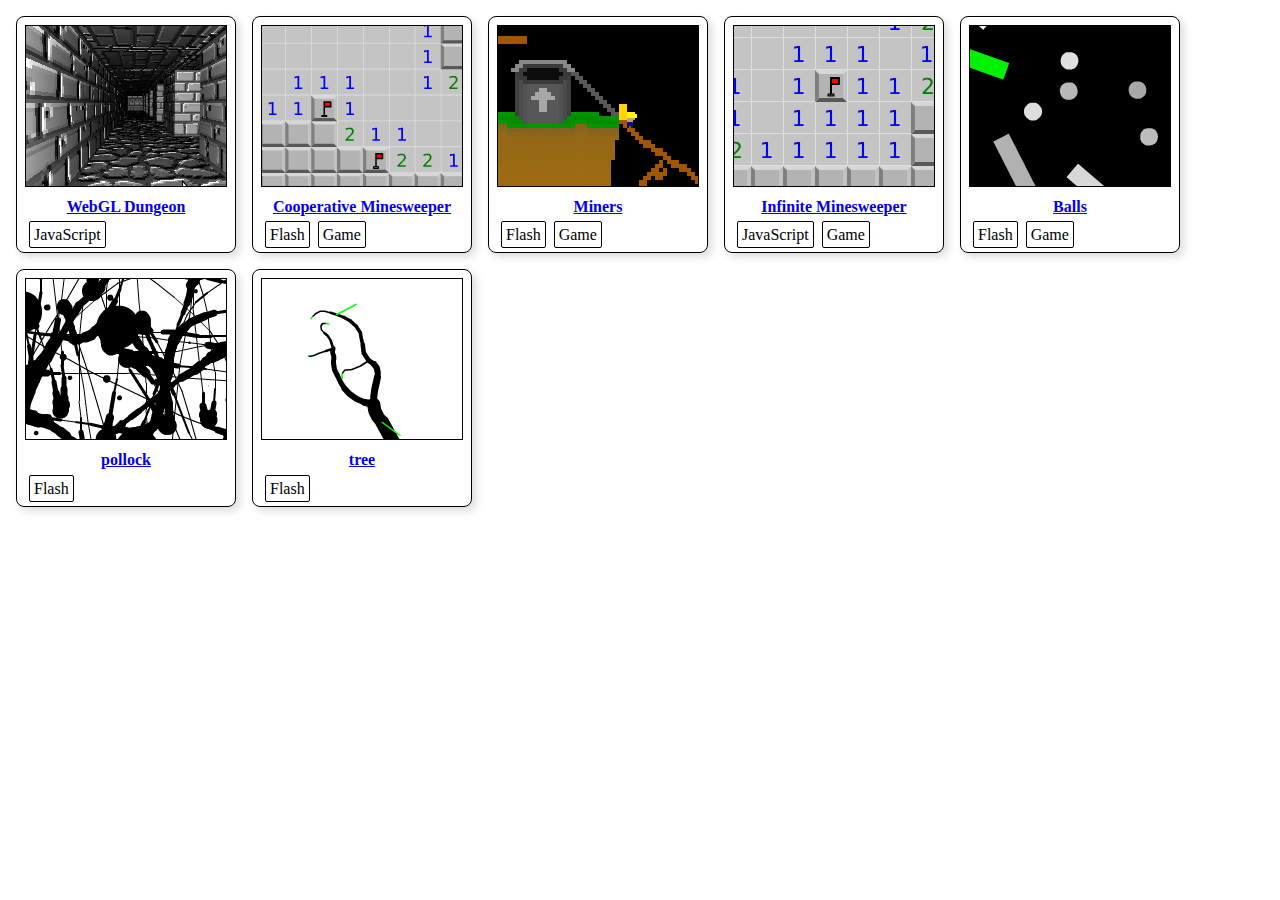
<file: index.html>
<html>
<head>
<link rel="stylesheet" type="text/css" href="style.css">
<title>My Games</title>
</head>
<body>
    <div class="game" >
        <a href="webgl-dungeon/" >
            <img src="webgl-dungeon/screen.png" />
            <h1>WebGL Dungeon</h1>
        </a>
        <span class="tag">JavaScript</span>
    </div>
    <div class="game" >
        <a href="coopmine/" >
            <img src="coopmine/screen.png" />
            <h1>Cooperative Minesweeper</h1>
        </a>
        <span class="tag">Flash</span><span class="tag">Game</span>
    </div>
    <div class="game" >
        <a href="miners/" >
            <img src="miners/screen.png" />
            <h1>Miners</h1>
        </a>
        <span class="tag">Flash</span><span class="tag">Game</span>
    </div>
    <div class="game" >
        <a href="infinimine/" >
            <img src="infinimine/screen.png" />
            <h1>Infinite Minesweeper</h1>
        </a>
        <span class="tag" >JavaScript</span><span class="tag">Game</span>
    </div>
    <div class="game" >
        <a href="balls/" >
            <img src="balls/screen.png" />
            <h1>Balls</h1>
        </a>
        <span class="tag" >Flash</span><span class="tag">Game</span>
    </div>
    <div class="game" >
        <a href="pollock/" >
            <img src="pollock/screen.png" />
            <h1>pollock</h1>
        </a>
        <span class="tag" >Flash</span>
    </div>
    <div class="game" >
        <a href="tree/" >
            <img src="tree/screen.png" />
            <h1>tree</h1>
        </a>
        <span class="tag" >Flash</span>
    </div>
</body>
</file>
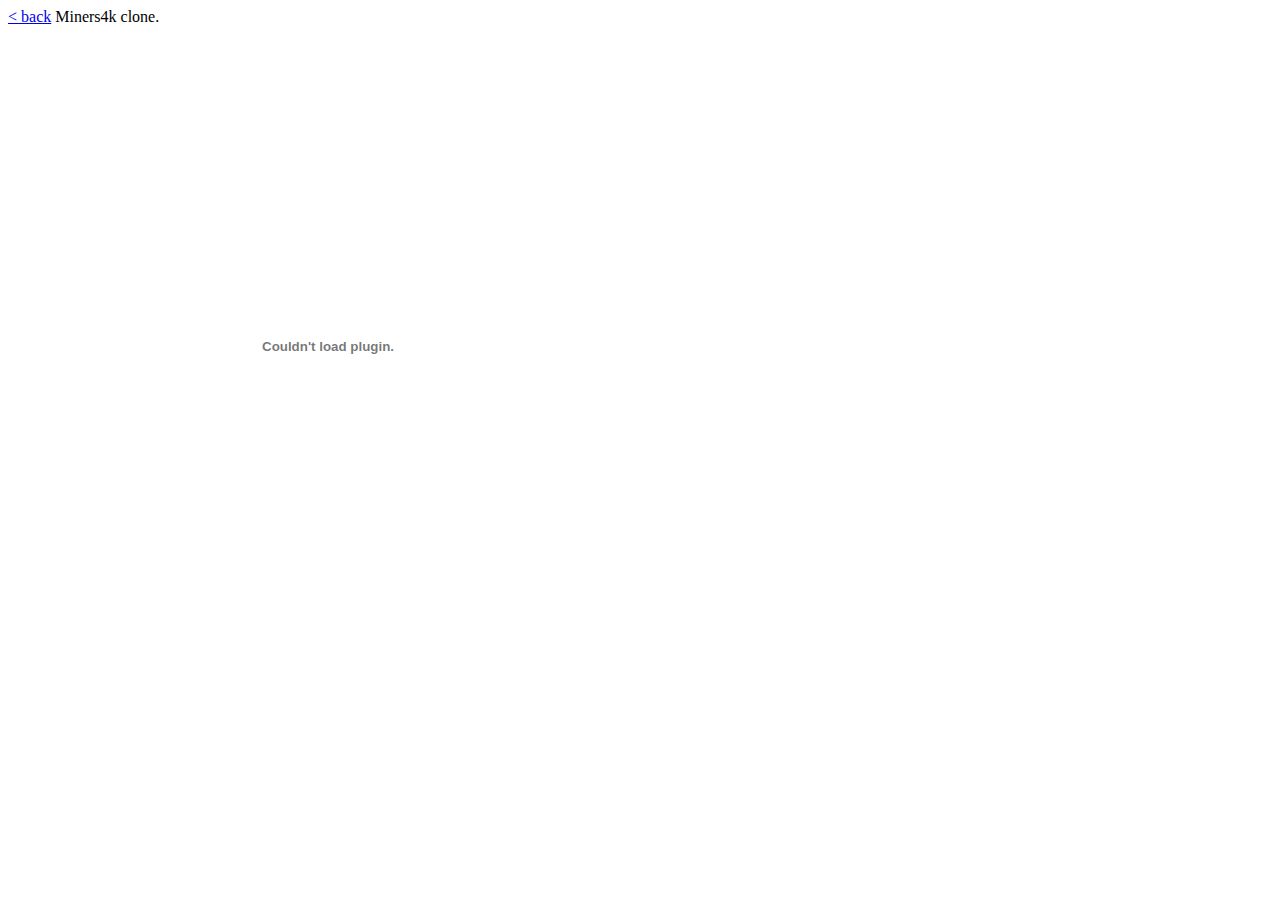
<file: balls/index.html>
<html>
<head>
<title>Cooperative Minesweeper</title>
</head>
<body>
    <div>
        <a href="../">&lt; back</a>
        Miners4k clone.
    </div>
    <object type="application/x-shockwave-flash" data="balls.swf" width="640" height="640" >
        <param name="movie" value="balls.swf" />
        <param name="quality" value="high" />
    </object>
</body>
</file>
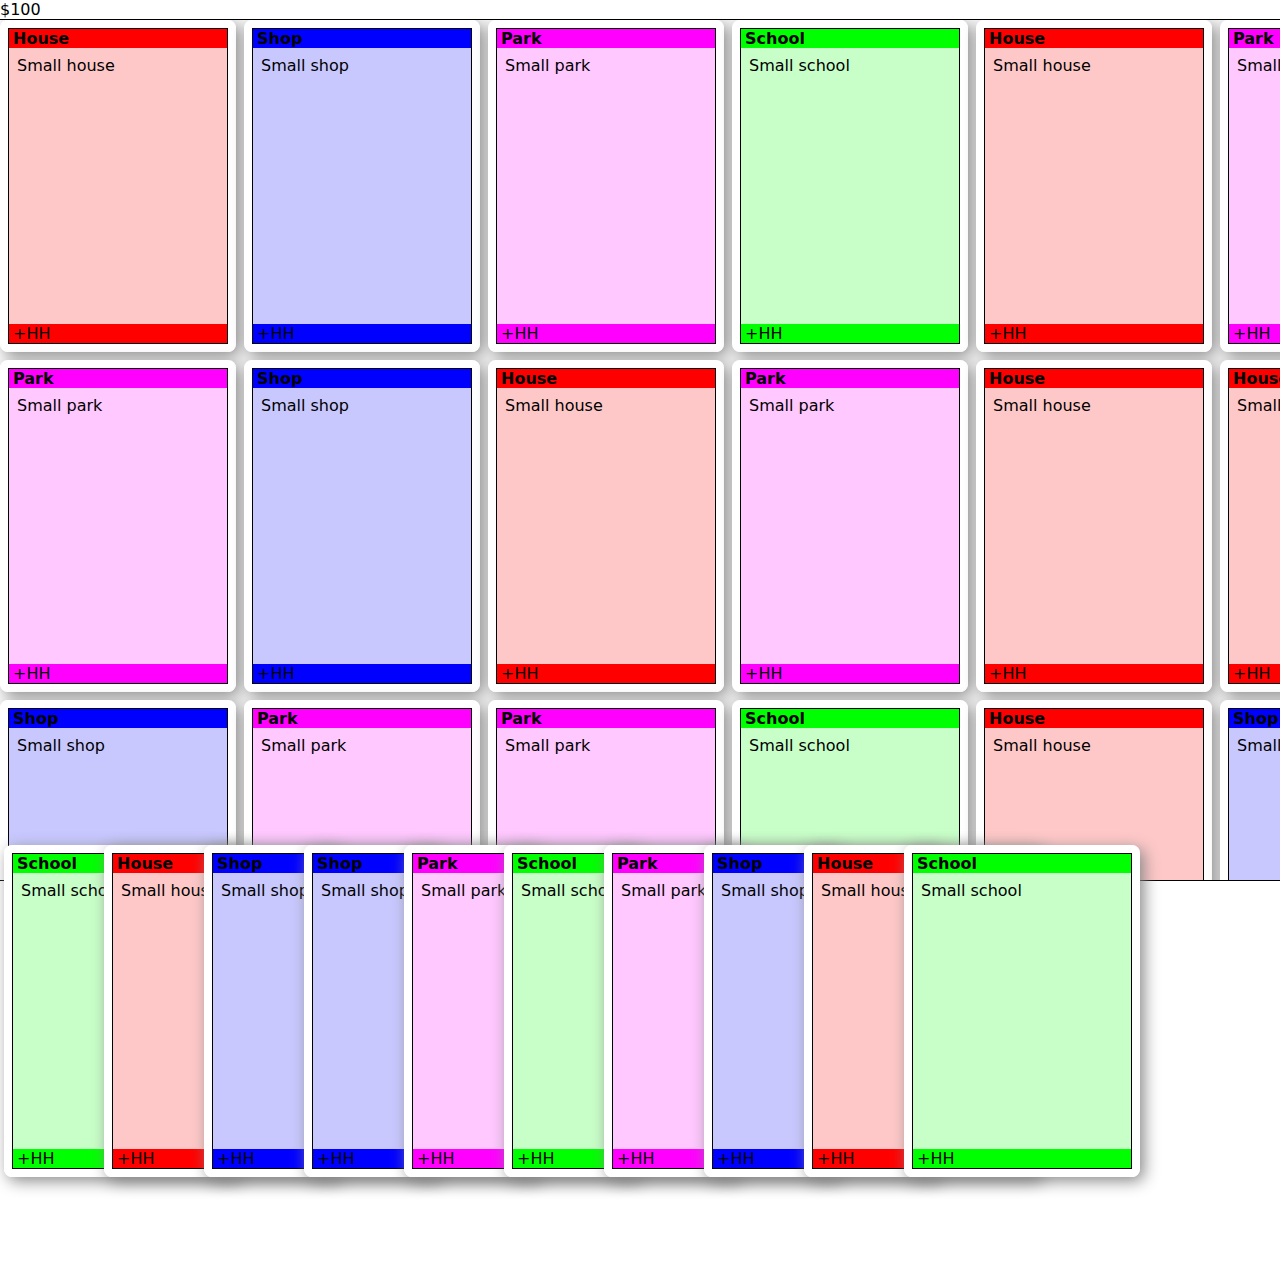
<file: cardcity/index.html>
<html>
  <head>
    <meta charset="utf-8">
    <script src="gl-matrix.js"></script>
    <script src="script.js"></script>
    <link rel="stylesheet" type="text/css" href="style.css" />
  </head>
  <body onload="main()" >
    <div class="statusbar" >
      $100
    </div>
    <div id="screen" >
      <div id="board" >
      </div>
    </div>
    <div id="hand" >
    </div> 
  </body>
</html>
</file>
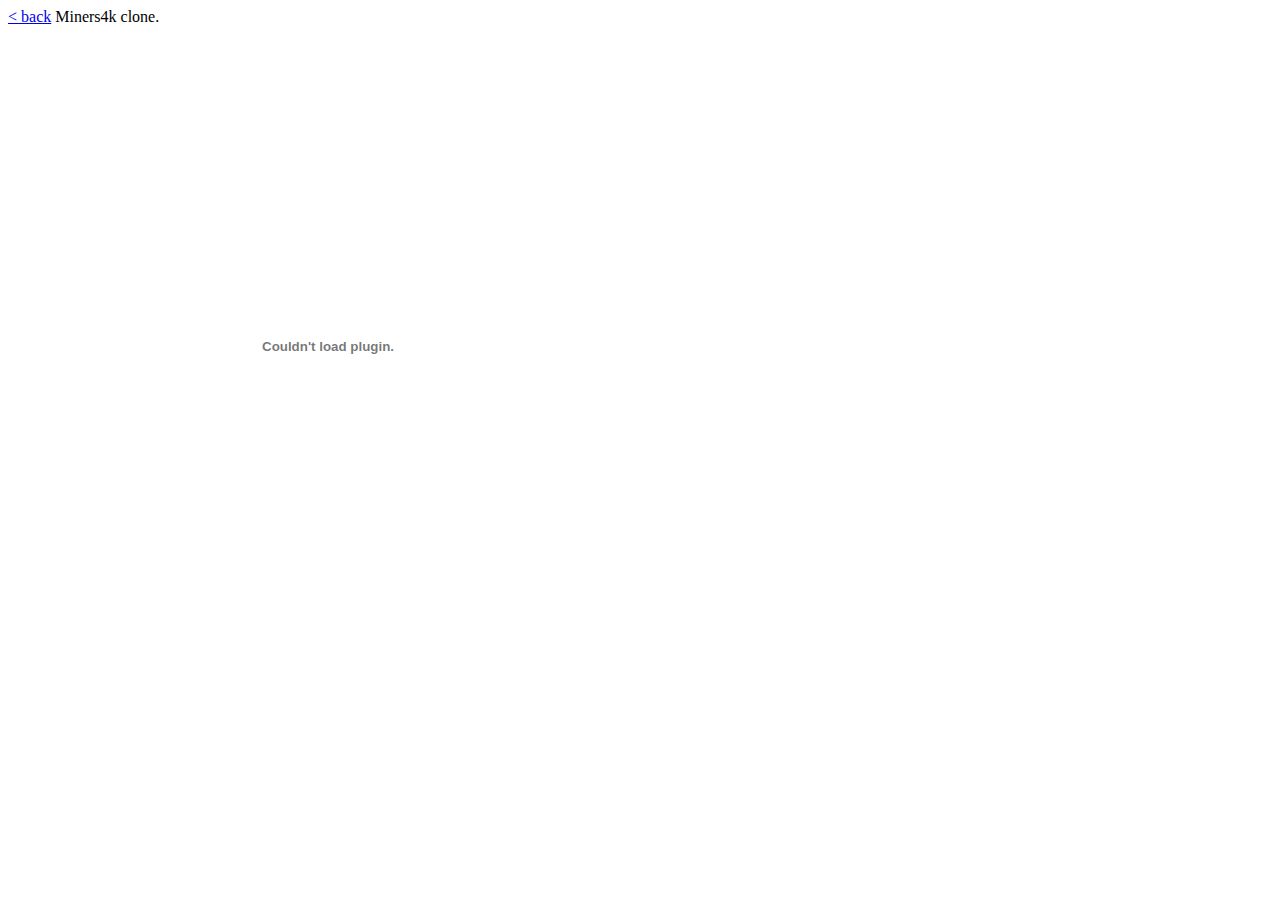
<file: coopmine/index.html>
<html>
<head>
<title>Cooperative Minesweeper</title>
</head>
<body>
    <div>
        <a href="../">&lt; back</a>
        Miners4k clone.
    </div>
    <object type="application/x-shockwave-flash" data="mine.swf" width="640" height="640" >
        <param name="movie" value="mine.swf" />
        <param name="quality" value="high" />
    </object>
</body>
</file>
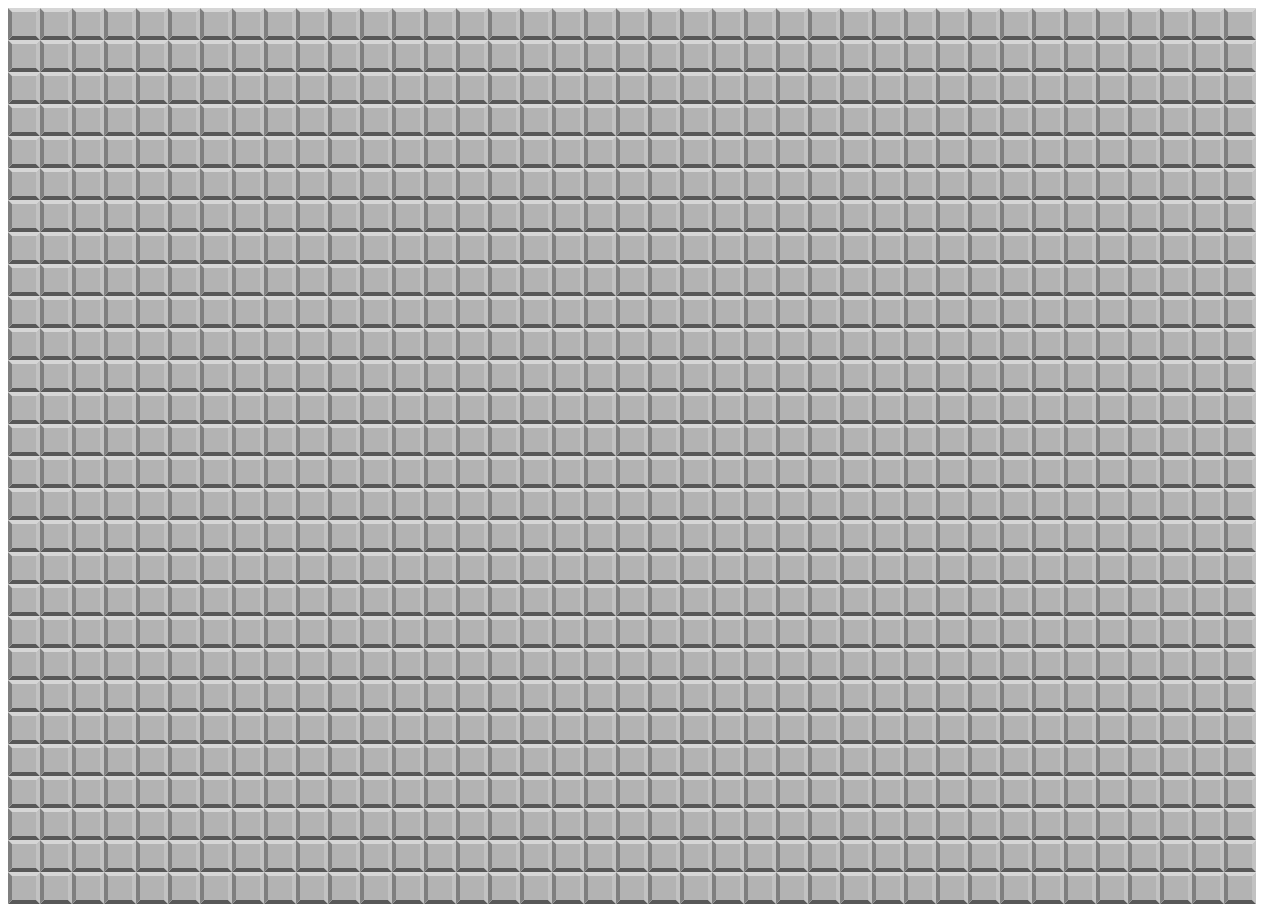
<file: infinimine/index.html>
<html>
<head>
<style type="text/css">

table
{
	border-spacing: 0;
	table-layout: fixed;
}

td
{
	width: 32px;
	height: 32px;
	margin: 0px;
	padding: 0px;

	background-image: url(sprites.png);
    background-repeat: no-repeat;
}

td.hidden{	background-position: 0px 0px;}
td.flag{background-position: -32px 0px;}
td.mine{background-position: -64px 0px;}

td.clicked0{background-position: -96px 0px;}
td.clicked1{background-position: -128px 0px;}
td.clicked2{background-position: -160px 0px;}
td.clicked3{background-position: -192px 0px;}
td.clicked4{background-position: -224px 0px;}
td.clicked5{background-position: -256px 0px;}
td.clicked6{background-position: -288px 0px;}
td.clicked7{background-position: -320px 0px;}
td.clicked8{background-position: -352px 0px;}
td.clicked9{background-position: -384px 0px;}

</style>

<script>

function trace(x)
{
	console.debug(x);
}

Field = function(x,y)
{

	this.x=x;
	this.y=y;
	this.flag=false;
	this.clicked=false;
	this.mine=Math.random()>=0.90;
	
	this.td=document.createElement("TD");
	this.td.className="hidden";
	this.td.field=this;
	
	var t=this;

	this.td.addEventListener('click', function(event ) {
        t.onMouseClick(0);
        return false;
    });
	this.td.addEventListener('contextmenu', function(event) {
        event.preventDefault();
        t.onMouseClick(1);
        return false;
    });
}

Field.prototype.getNeighbours = function()
{
	var neighbours=new Array(0);

	for(var y=this.y-1;y<=this.y+1;y++)
	for(var x=this.x-1;x<=this.x+1;x++)
	{

		var n=getField(x,y);

		if(n!=null && n!=this)
			neighbours.push(n);

	}

	return neighbours;

}

Field.prototype.click = function(fifo)
{

	if(this.flag)
		return;

	if(this.mine)
	{
		this.td.className="mine";

		for(var i=0;i<fields.length;i++)
		{
			Field.prototype.onMouseClick = function(button) {};
		}

		return
	}

	var neighbours=this.getNeighbours();

	var bombs=0;
	var flags=0;

	for(var i=0;i<neighbours.length;i++)
	{
		if(neighbours[i].mine)
			bombs++;

		if(neighbours[i].flag)
			flags++;
	}
	
	if(!this.clicked)
	{

		this.clicked=true;

		if(bombs==0)
			this.td.onclick=null;

		this.td.className="clicked"+bombs;

	}

	if(bombs-flags==0)
	{

		for(var i=0;i<neighbours.length;i++)
		{
			if(!neighbours[i].clicked)
			{
				fifo.push(neighbours[i]);
			}
		}
	}
	
}

Field.prototype.placeFlag = function()
{

	if(this.clicked)
		return;

	if(this.flag)
	{
		this.flag=false;
		this.td.className="hidden";
	}
	else
	{
		this.flag=true;
		this.td.className="flag";
	}
}

Field.prototype.onMouseClick = function(button)
{

	getField(this.x,this.y+1);

	switch(button)
	{
		case 0:
			var n=0;
			var fifo=[];
			this.click(fifo);
			while(fifo.length>0)
			{
				var f=fifo.shift();
				if(!f.clicked)
					f.click(fifo);

			}
			break;
		case 1:
			this.placeFlag();
			break;
	}

}

Field.prototype.toString = function()
{
	return "Field("+x+", "+y+")";
}

var columns=Math.floor(screen.width/32)-1;
var rows=0;

var fields=new Array();

function getField(x,y)
{
	if(x<0 || x>=columns || y<0)
	{
		return null;
	}
	else
	{

		while(y>=rows)
			appendRow();

		return fields[y*columns+x];
	}
}

function appendRow()
{

	var board=document.getElementById("board");

	var row=document.createElement("TR");

	for(x=0;x<columns;x++)
	{
		var field=new Field(x,rows);
		row.appendChild(field.td);
		fields.push(field);
	}

	rows++;
	board.appendChild(row);

}

function main()
{

	var board=document.getElementById("board");

	//board.width=screen.width;
	board.width=columns*32;

	var maxY=Math.floor(screen.height/32);

	for(y=0;y<maxY;y++)
	{
		appendRow();
	}


}

</script>

</head>
<body onLoad="main();">
<table id="board"></table>
</body>
</html>
</file>
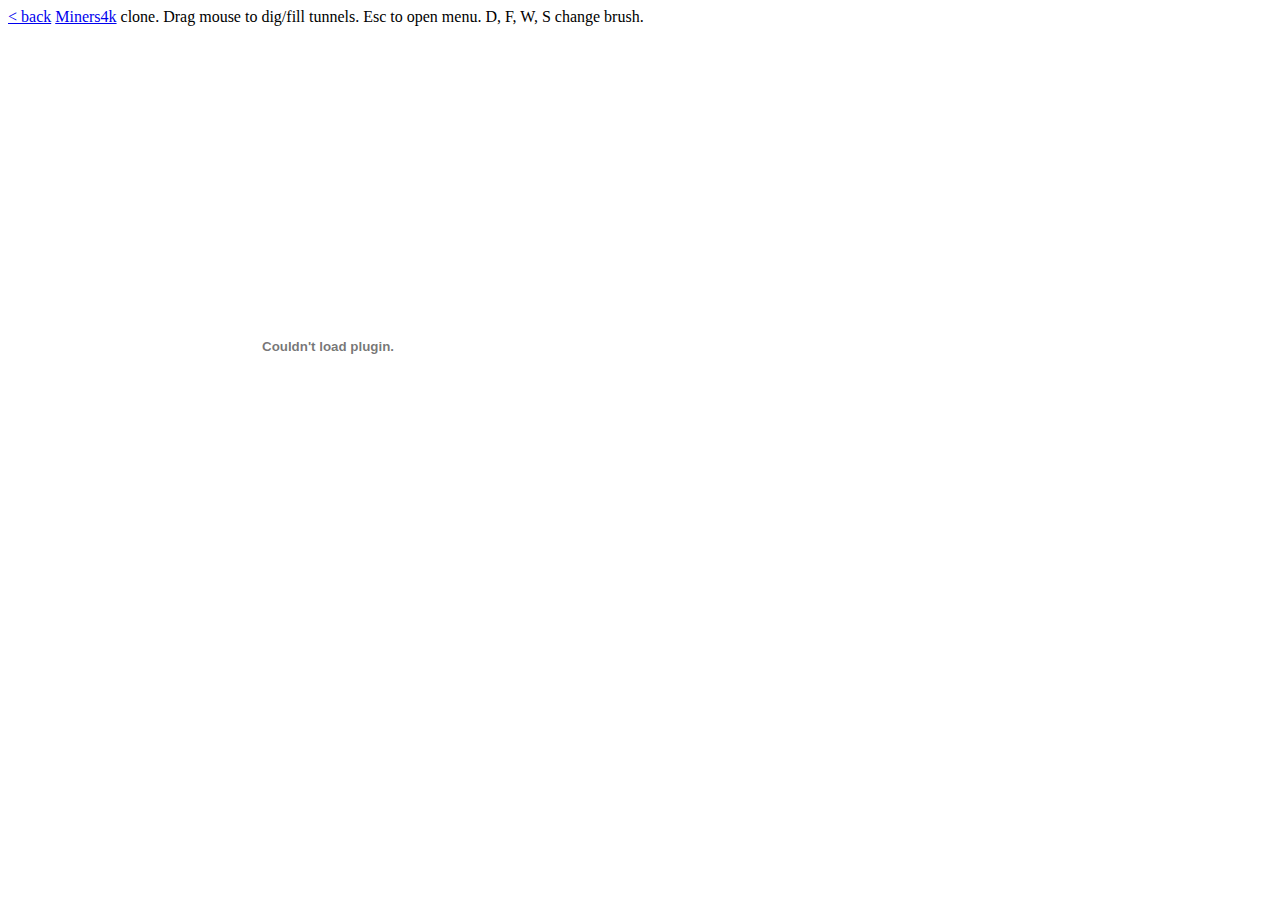
<file: miners/index.html>
<html>
<head>
<title>Miners</title>
</head>
<body>
    <div>
        <a href="../">&lt; back</a>
        <a href="http://www.java4k.com/index.php?action=games&method=view&gid=55" >Miners4k<a/> clone.
        Drag mouse to dig/fill tunnels. Esc to open menu. D, F, W, S change brush.
    </div>
    <object type="application/x-shockwave-flash" data="miners.swf" width="640" height="640" >
        <param name="movie" value="miners.swf" />
        <param name="quality" value="high" />
    </object>
</body>
</file>
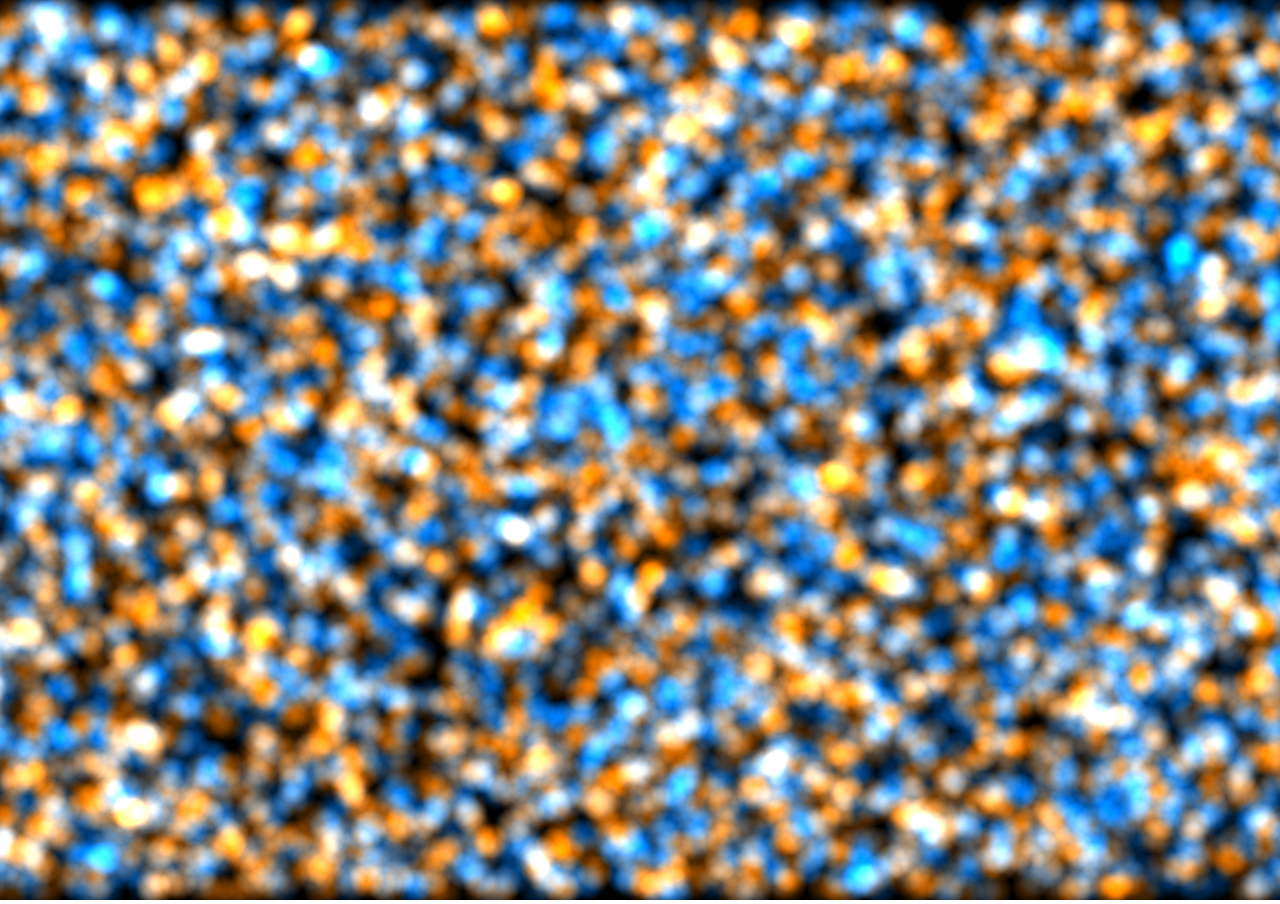
<file: rats10k/index.html>
<!DOCTYPE html>
<html lang="en">
<head>
    <script src="gl-matrix.js"></script>
    <script src="script.js"></script>
    <style>
        html, body, canvas {
            margin: 0;
            padding: 0;
            width: 100%;
            height: 100%;
            overflow: hidden;
        }
    </style>
</head>
<body onload="main(document.getElementById('canvas'))">
    <canvas id="canvas">
    </canvas>
</body>
</html>
</file>
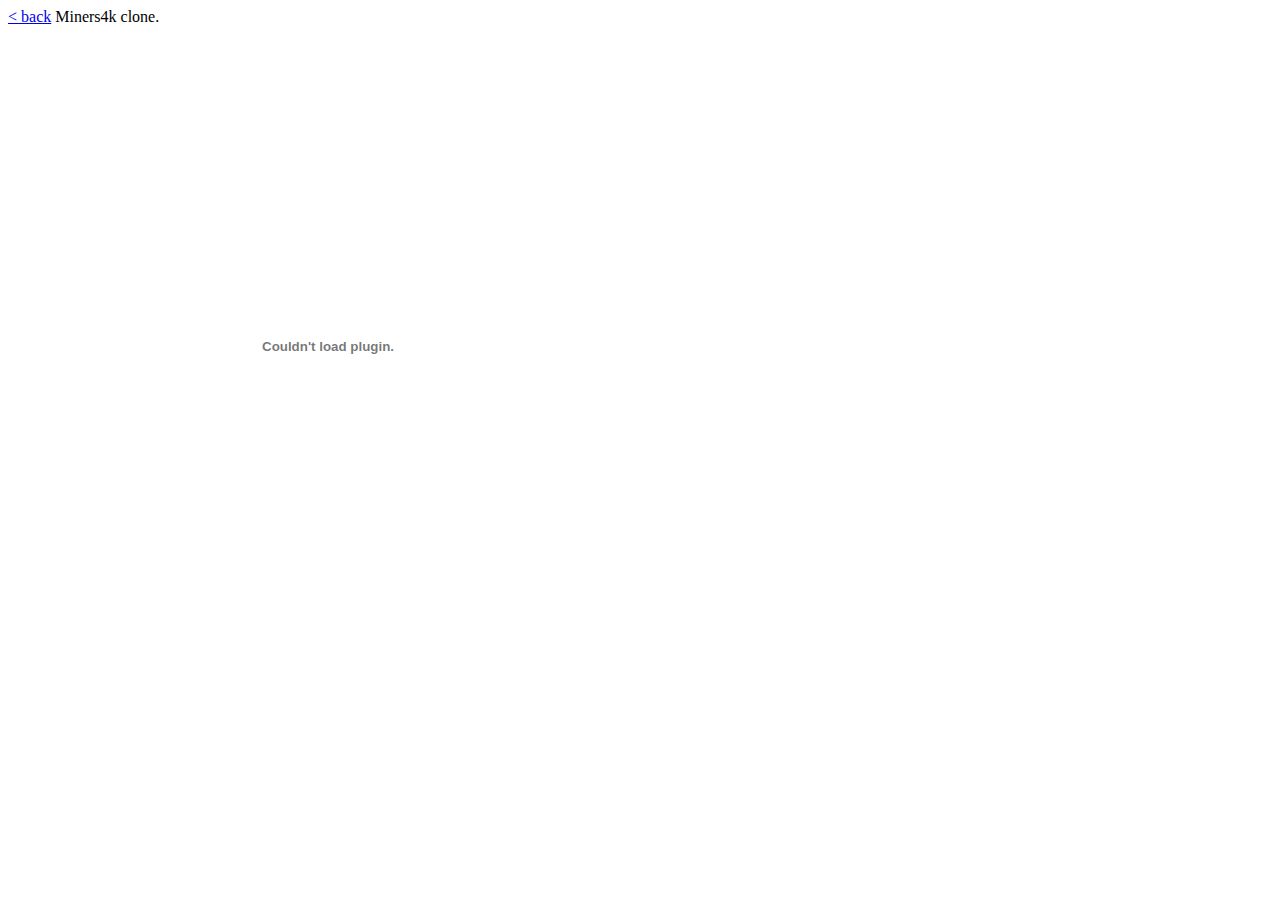
<file: tree/index.html>
<html>
<head>
<title>Tree</title>
</head>
<body>
    <div>
        <a href="../">&lt; back</a>
        Miners4k clone.
    </div>
    <object type="application/x-shockwave-flash" data="tree.swf" width="640" height="640" >
        <param name="movie" value="tree.swf" />
        <param name="quality" value="high" />
    </object>
</body>
</file>
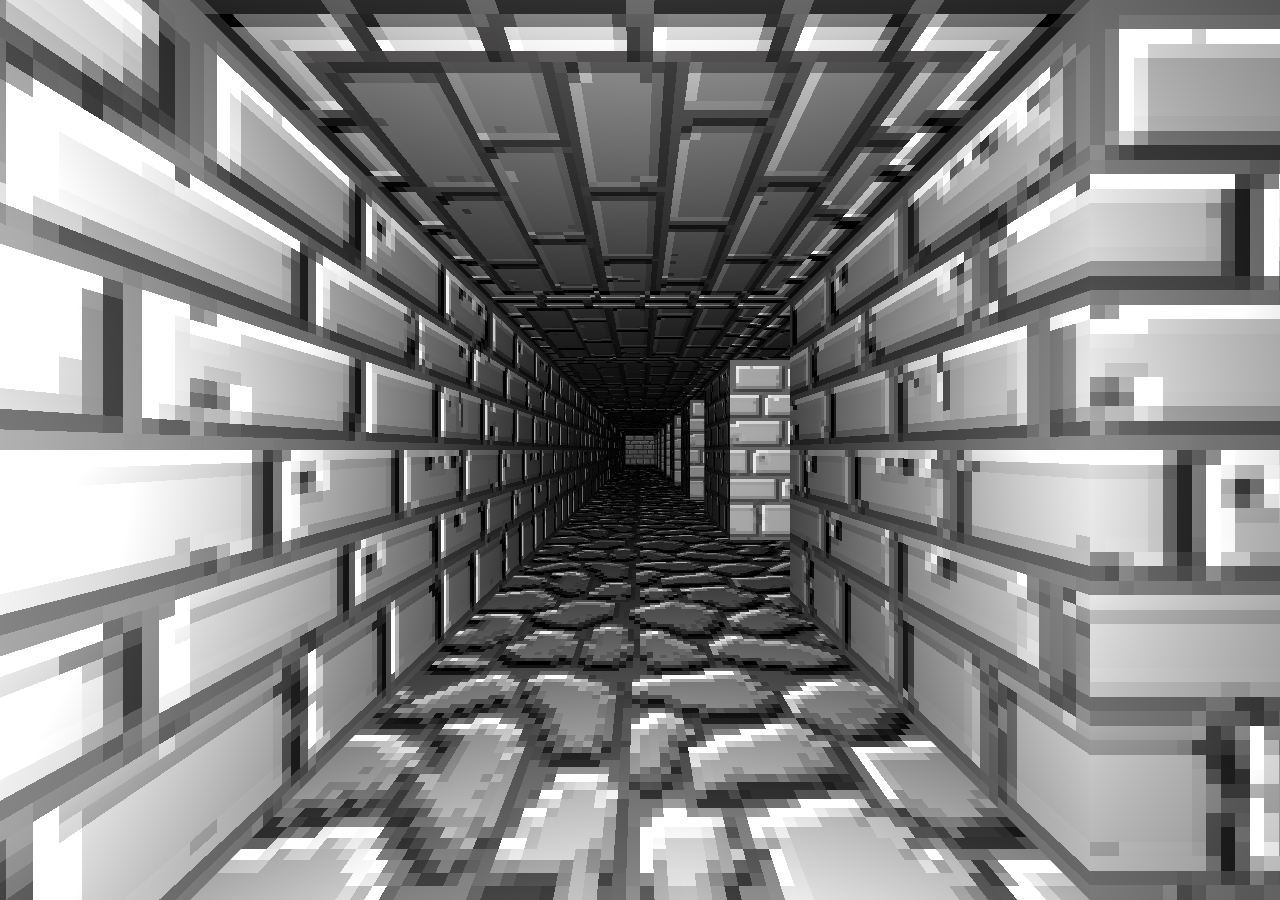
<file: webgl-dungeon/index.html>
<html>
    <head>
        <meta http-equiv="content-type" content="text/html; charset=utf-8">
        <script type="text/javascript" src="gl-matrix.js"></script>
        <script type="text/javascript" src="resources.js"></script>
        <script type="text/javascript" src="map.js"></script>
        <script type="text/javascript" src="player.js"></script>
        <script type="text/javascript" src="main.js"></script>
    </head>
    <body onload="main(document.getElementById('canvas'));" style="margin: 0;" >
        <canvas id="canvas" style="border: none; display: block; height: 100vh; width: 100vw;"></canvas>
    </body>
</html>
</file>
<file: style.css>
.game {
    box-shadow: 4px 4px 8px 0px #ddd;
    border-radius: 8px;
    border: 1px solid black;
    float: left;
    padding: 8px;
    margin: 8px;
}

.game img {
    border: 1px solid black;
}


.game h1 {
    font-size: 16px;
    text-align: center;
}

.game h2 {
    font-size: 10px;
    text-align: center;
}

.tag {
    border-radius: 2px;
    border: 1px solid black;
    padding: 4px;
    margin: 4px;
}
</file>
<file: cardcity/style.css>
* {
  font-family: Sans;
  margin: 0;
  cursor: default;
}

body {
  overflow: hidden;
} 

#screen {
  overflow: hidden;
  height: 100%;
}

.statusbar {
  border-bottom: 1px solid black;
  background: white;
  width: 100%;
}

#hand {
  position: relative;
  top: -40px;
  display: flex;
  justify-content: flex-start;
  background: white;
  border-top: 1px solid black;
}

#hand .card {
  position: relative;
  top: -40px;
  transition: top 0.2s;
  margin: 4px;
  margin-right: -140px;
}

#hand .card:hover{
  top: -310px;
  transition: top 0.2s;
}

.card {
  min-width: 220px;
  width: 220px;
  border-radius: 8px;
  border: 8px solid white;
  box-shadow: 4px 4px 16px #888;
}

.card-header { 
  border-top: 1px solid black;
  border-left: 1px solid black;
  border-right: 1px solid black;
  font-weight: bold;
  padding-left: 4px;
}

.card-description { 
  border-left: 1px solid black;
  border-right: 1px solid black;
  height: 260px;
  padding: 8px;
}

.card-footer { 
  border-left: 1px solid black;
  border-right: 1px solid black;
  border-bottom: 1px solid black;
  padding-left: 4px;
}
</file>
